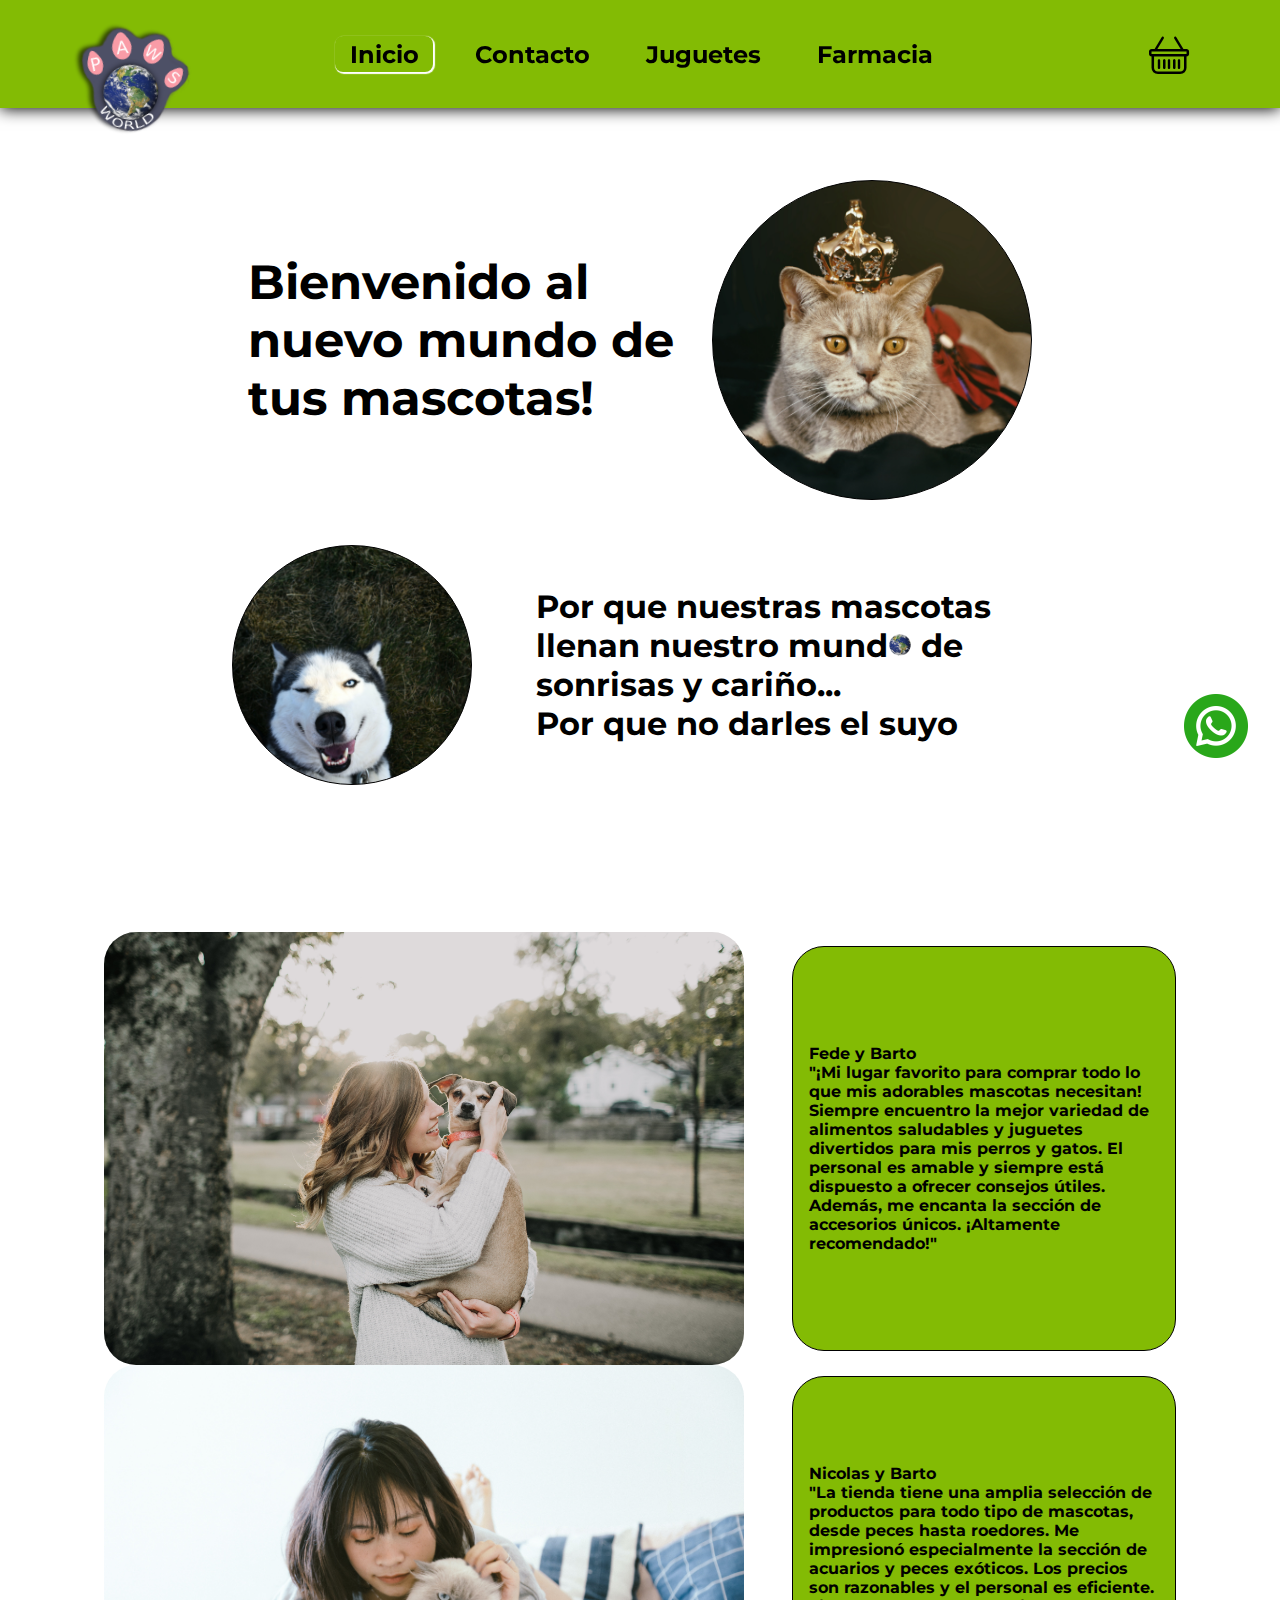
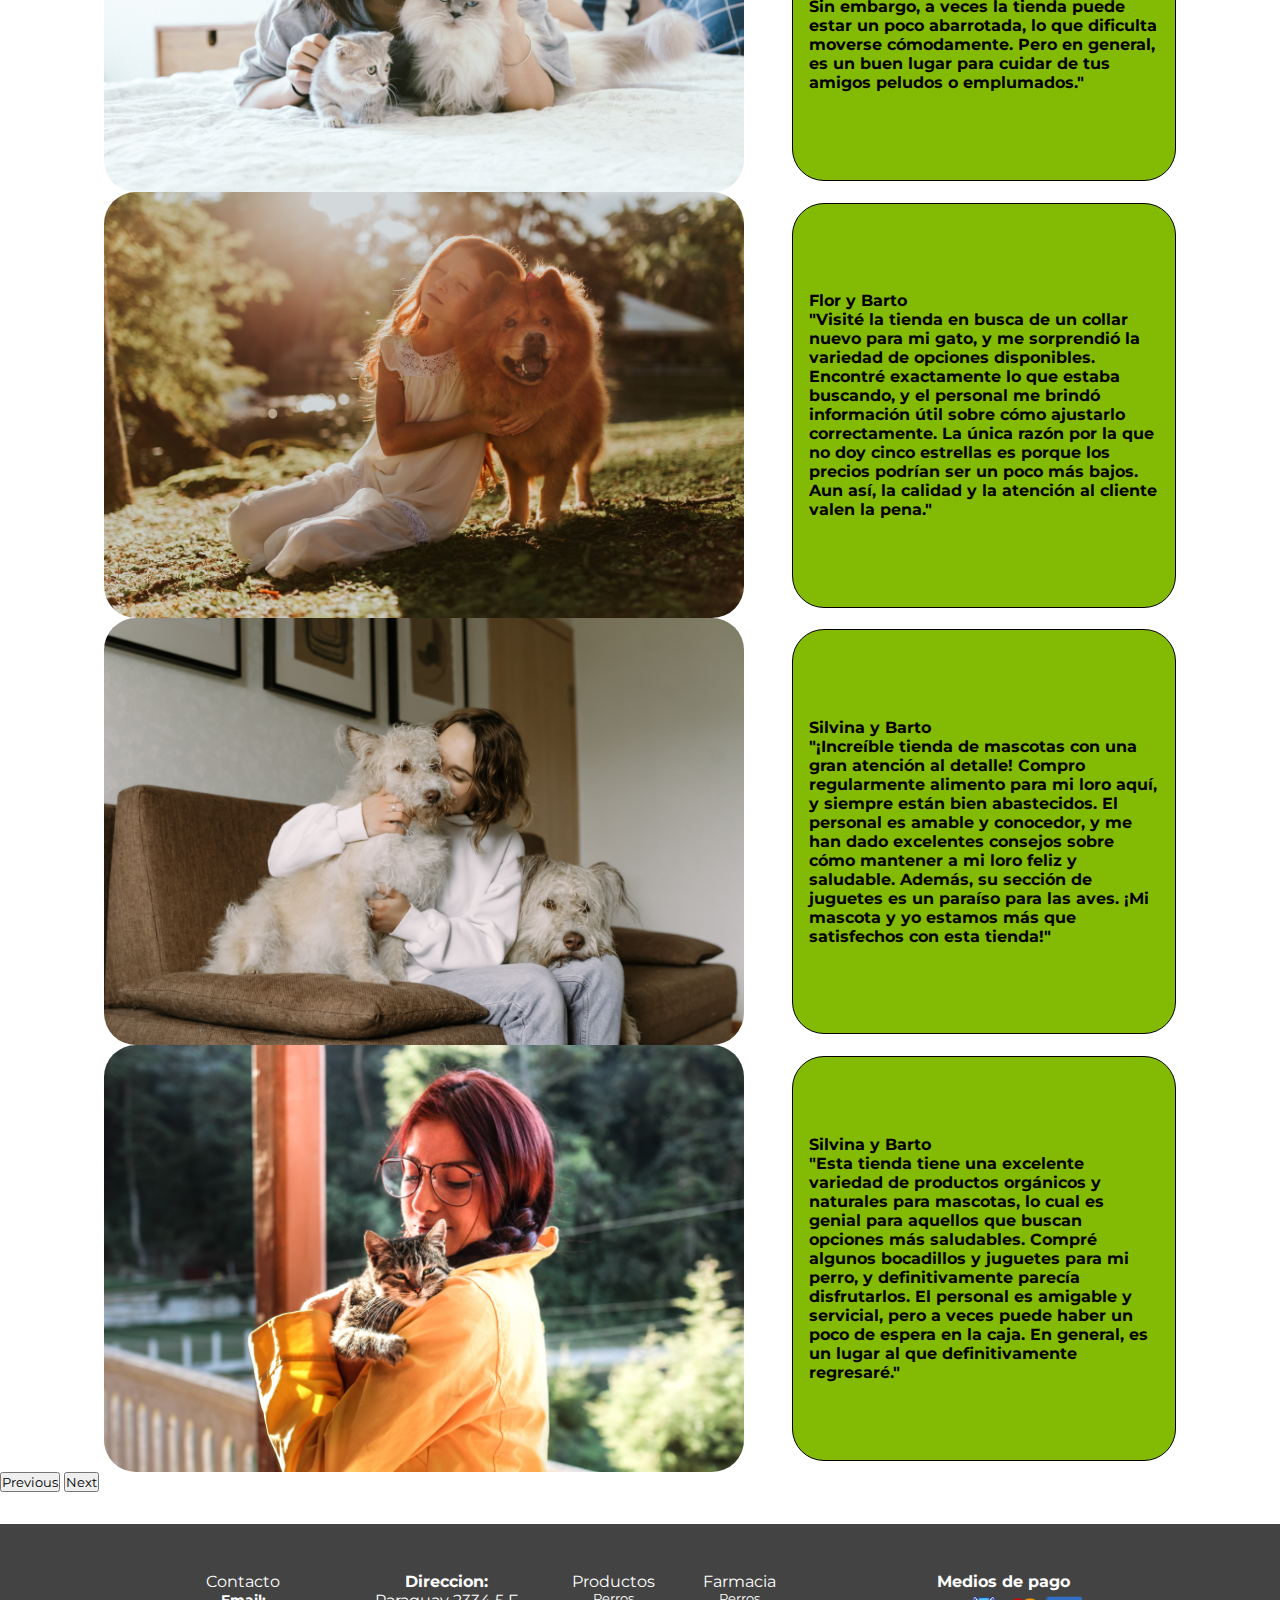
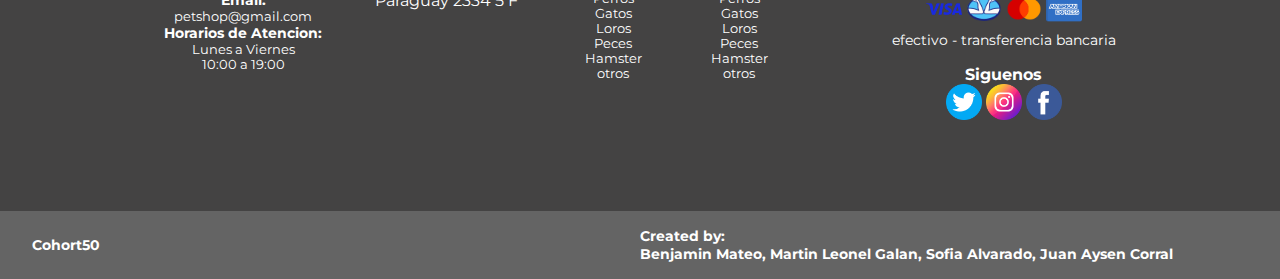
<file: index.html>
<!DOCTYPE html>
<html lang="en">
<head>
    <meta charset="UTF-8">
    <meta name="viewport" content="width=device-width, initial-scale=1.0">
    <title>Inicio</title>
    <link rel="shortcut icon" href="./assets/images/fav-icon.png" type="image/x-icon">
    <link rel="stylesheet" href="./assets/styles/styles.css">
    <link href="https://cdn.jsdelivr.net/npm/bootstrap@5.3.1/dist/css/bootstrap.min.css" rel="stylesheet" integrity="sha384-4bw+/aepP/YC94hEpVNVgiZdgIC5+VKNBQNGCHeKRQN+PtmoHDEXuppvnDJzQIu9" crossorigin="anonymous">
    <link rel="stylesheet" href="https://cdn.jsdelivr.net/npm/bootstrap-icons@1.10.5/font/bootstrap-icons.css">
    <link rel="preconnect" href="https://fonts.googleapis.com%22%3E/">
    <link rel="preconnect" href="https://fonts.gstatic.com/" crossorigin>
    <link href="https://fonts.googleapis.com/css2?family=Montserrat:wght@400;500;700&display=swap" rel="stylesheet">
  </head>
<body > 
    <header class="col-sm-12">
        <div id="header-div">
        <a href="#"><img id="logo-header" src="./assets/images/logotype.png" alt=""></a>
        </div>
        <nav id="header-nav">
            <a href="#">Inicio</a>
            <a href="./assets/pages/contacto.html">Contacto</a>
            <a href="./assets/pages/juguetes.html">Juguetes</a>
            <a href="./assets/pages/farmacia.html">Farmacia</a>
        </nav>
        <a href=""><i id="carrito" class="bi bi-basket"></i></a>
        <a href="https://web.whatsapp.com/"><img id="whatsapp-icon" src="./assets/images/whatsapp.png" alt=""></a>
    </header>

    <div id="contenedor-banner" class="col-lg-12">
      <div class="divHome1">
        <p class="mjsBienvenida">Bienvenido al nuevo mundo de tus mascotas!</p>
        <div class="imagenHome primera"></div>
      </div>
      <div class="divHome2">
        <div class="imagenHome segunda"></div>
        <p class="mjsBienvenida segundoMensaje">Por que nuestras mascotas llenan nuestro mund<img id="letra" src="./assets/images/pngwing.com.png" alt=""> de sonrisas y cariño...<br>Por que no darles el suyo</p>
      </div>
    </div>


    <div id="carouselExampleCaptions" class="carousel slide col-sm-12">
      <div class="carousel-inner">
        <div class="carousel-item active">
          <div class="contenido-carrousel">
            <img src="./assets/images/imagen carrousel.jpg" class="imagenCarrousel" alt="...">
            <p class="texto-carousel text-center">Fede y Barto <br>"¡Mi lugar favorito para comprar todo lo que mis adorables mascotas necesitan! Siempre encuentro la mejor variedad de alimentos saludables y juguetes divertidos para mis perros y gatos. El personal es amable y siempre está dispuesto a ofrecer consejos útiles. Además, me encanta la sección de accesorios únicos. ¡Altamente recomendado!"</p>
          </div>
        </div>

        <div class="carousel-item">
          <div class="contenido-carrousel">
            <img src="./assets/images/imagen2 carrousel.jpg" class="imagenCarrousel" alt="...">
              <p class="texto-carousel text-center">Nicolas y Barto <br>"La tienda tiene una amplia selección de productos para todo tipo de mascotas, desde peces hasta roedores. Me impresionó especialmente la sección de acuarios y peces exóticos. Los precios son razonables y el personal es eficiente. Sin embargo, a veces la tienda puede estar un poco abarrotada, lo que dificulta moverse cómodamente. Pero en general, es un buen lugar para cuidar de tus amigos peludos o emplumados."</p>
          </div>
  
        </div>

        <div class="carousel-item">
          <div class="contenido-carrousel">
            <img src="./assets/images/imagen3 carrousel.jpg" class="imagenCarrousel" alt="...">
            <p class="texto-carousel text-center">Flor y Barto <br>"Visité la tienda en busca de un collar nuevo para mi gato, y me sorprendió la variedad de opciones disponibles. Encontré exactamente lo que estaba buscando, y el personal me brindó información útil sobre cómo ajustarlo correctamente. La única razón por la que no doy cinco estrellas es porque los precios podrían ser un poco más bajos. Aun así, la calidad y la atención al cliente valen la pena."</p>
          </div>
        </div>

        <div class="carousel-item">
          <div class="contenido-carrousel">
            <img src="./assets/images/imagen4 carrousel.jpg" class="imagenCarrousel" alt="...">
            <p class="texto-carousel text-center">Silvina y Barto <br>"¡Increíble tienda de mascotas con una gran atención al detalle! Compro regularmente alimento para mi loro aquí, y siempre están bien abastecidos. El personal es amable y conocedor, y me han dado excelentes consejos sobre cómo mantener a mi loro feliz y saludable. Además, su sección de juguetes es un paraíso para las aves. ¡Mi mascota y yo estamos más que satisfechos con esta tienda!"</p>
          </div>
        </div>

        <div class="carousel-item">
          <div class="contenido-carrousel">
            <img src="./assets/images/imagen5 carrousel.jpg" class="imagenCarrousel" alt="...">
            <p class="texto-carousel text-center">Silvina y Barto <br>"Esta tienda tiene una excelente variedad de productos orgánicos y naturales para mascotas, lo cual es genial para aquellos que buscan opciones más saludables. Compré algunos bocadillos y juguetes para mi perro, y definitivamente parecía disfrutarlos. El personal es amigable y servicial, pero a veces puede haber un poco de espera en la caja. En general, es un lugar al que definitivamente regresaré."</p>
          </div>
        </div>

      </div>
      <button class="carousel-control-prev" type="button" data-bs-target="#carouselExampleCaptions" data-bs-slide="prev">
        <span class="carousel-control-prev-icon" aria-hidden="true"></span>
        <span class="visually-hidden">Previous</span>
      </button>
      <button class="carousel-control-next" type="button" data-bs-target="#carouselExampleCaptions" data-bs-slide="next">
        <span class="carousel-control-next-icon" aria-hidden="true"></span>
        <span class="visually-hidden">Next</span>
      </button>
    </div>


    <footer class="col-sm-12">

            <div id="contenedor-footer">
                 
                <span class="span-footer">
                    
                    
                    <div id="listas">
                        <ul class="lista">
                            <dt class="mb-3">Contacto</dt>
                            <li class="contacto">Email:</li>
                            <li class="mb-2">petshop@gmail.com</li>
                            <li class="contacto">Horarios de Atencion:</li>
                            <li>Lunes a Viernes</li>
                            <li>10:00 a 19:00</li>
                        </ul>   

                        <div class="div-ubicacion">
                            <p class="direccion">Direccion: 
                            <p>Paraguay 2334 5 F</p>
                            <iframe class="mapa" src="https://www.google.com/maps/embed?pb=!1m18!1m12!1m3!1d1808.070157524983!2d-58.402150028392775!3d-34.59796520780488!2m3!1f0!2f0!3f0!3m2!1i1024!2i768!4f13.1!3m3!1m2!1s0x95bcca9158e82c41%3A0x6a1cd58fa7e6383d!2sParaguay%202334%205%20f%2C%20C1121ABL%20CABA!5e0!3m2!1ses-419!2sar!4v1692495998873!5m2!1ses-419!2sar" width="600" height="450" style="border:0;" allowfullscreen="" loading="lazy" referrerpolicy="no-referrer-when-downgrade"></iframe>                            
                        </div>
                        
                        <ul class="hidden lista">
                            <dt>Productos</dt>
                            <li>Perros</li>
                            <li>Gatos</li>
                            <li>Loros</li>
                            <li>Peces</li>
                            <li>Hamster</li>
                            <li>otros</li>
                        </ul>
                        <ul class="hidden lista">
                            <dt>Farmacia</dt>
                            <li>Perros</li>
                            <li>Gatos</li>
                            <li>Loros</li>
                            <li>Peces</li>
                            <li>Hamster</li>
                            <li>otros</li>
                        </ul>
                    </div>
    
                    <div id="mediosPagosyRedes" class="d-flex flex-direction-column ">

                        <div id="mediosPagos">
                            <h4>Medios de pago</h4>
                            <div class="d-flex justify-content-center">
                                <img class="footer-redes-icono" src="./assets/images/visa.png" alt="">
                                <img class="footer-redes-icono" src="./assets/images/mercadopago.png" alt="">
                                <img class="footer-redes-icono" src="./assets/images/mastercard.png" alt="">
                                <img class="footer-redes-icono" src="./assets/images/american-express.png" alt="">
                            </div>
                            <p id="mediosPagosText">efectivo - transferencia bancaria</p>
                        </div>

                        <div id="redes">
                            <h4>Siguenos</h4>
                            <div>
                                <a href="https://twitter.com/"><img class="footer-pago-icono" src="./assets/images/twitter.png" alt=""></a>
                                <a href="https://www.instagram.com/"><img class="footer-pago-icono" src="./assets/images/instagram.png" alt=""></a>
                                <a href="https://www.facebook.com/"><img class="footer-pago-icono" src="./assets/images/facebook.png" alt=""></a>
                            </div>
                        </div>

                    </div>

                </span>

            </div>

        <div id="footer-div">
            <h5 class="footer-text">Cohort50</h5>
            <h6 class="footer-text">Created by:<br> Benjamin Mateo, Martin Leonel Galan, Sofia Alvarado, Juan Aysen Corral </h6>
        </div>

    </footer>
    <script src="https://cdn.jsdelivr.net/npm/bootstrap@5.3.1/dist/js/bootstrap.bundle.min.js" integrity="sha384-HwwvtgBNo3bZJJLYd8oVXjrBZt8cqVSpeBNS5n7C8IVInixGAoxmnlMuBnhbgrkm" crossorigin="anonymous"></script>
    <script type="module" src="./assets/scripts/home.js"></script>
</body>
</html>
</file>
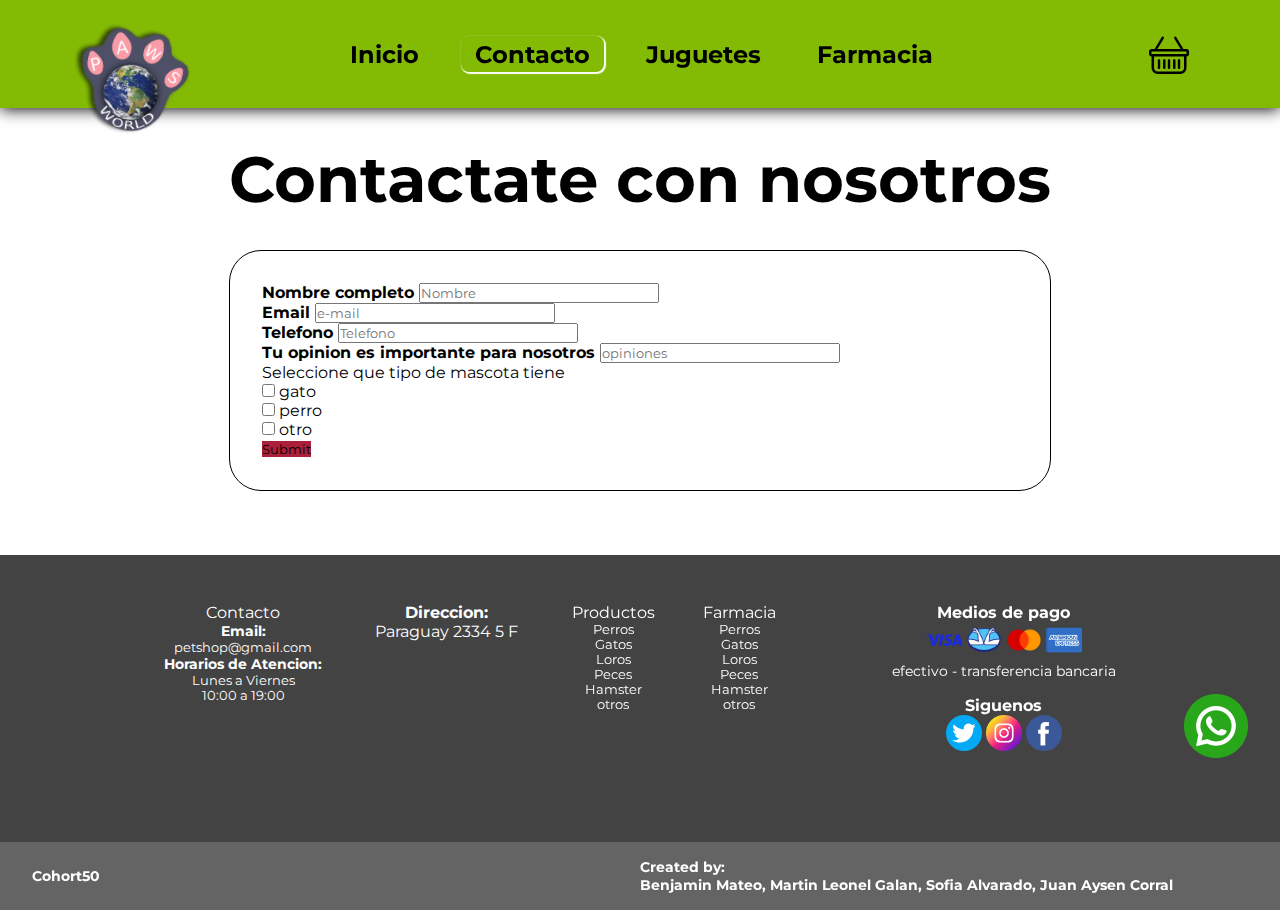
<file: assets/pages/contacto.html>
<!DOCTYPE html>
<html lang="es">
<head>
    <meta charset="UTF-8">
    <meta name="viewport" content="width=device-width, initial-scale=1.0">
    <title>Contacto</title>
    <link rel="shortcut icon" href="../images/fav-icon.png" type="image/x-icon">
    <link rel="stylesheet" href="../styles/styles.css">
    <link href="https://cdn.jsdelivr.net/npm/bootstrap@5.3.1/dist/css/bootstrap.min.css" rel="stylesheet" integrity="sha384-4bw+/aepP/YC94hEpVNVgiZdgIC5+VKNBQNGCHeKRQN+PtmoHDEXuppvnDJzQIu9" crossorigin="anonymous">
    <link rel="stylesheet" href="https://cdn.jsdelivr.net/npm/bootstrap-icons@1.10.5/font/bootstrap-icons.css">
    <link rel="preconnect" href="https://fonts.googleapis.com%22%3E/">
    <link rel="preconnect" href="https://fonts.gstatic.com/" crossorigin>
    <link href="https://fonts.googleapis.com/css2?family=Montserrat:wght@400;500;700&display=swap" rel="stylesheet">
</head>
<body>
    <header class="sticky-top">
        <div id="header-div">
        <a id="contenedor-imagen-header"href="#"><img id="logo-header" src="../images/logotype.png" alt=""></a>
        </div>
        <nav id="header-nav">
            <a href="../../index.html">Inicio</a>
            <a href="#">Contacto</a>
            <a href="./juguetes.html">Juguetes</a>
            <a href="./farmacia.html">Farmacia</a>
        </nav>
        <a href=""><i id="carrito" class="bi bi-basket"></i></a>
        <a href="https://web.whatsapp.com/"><img id="whatsapp-icon" src="../images/whatsapp.png" alt=""></a>
    </header>

    <main class= "maincontacto">
       
    
        <div class="container-fluid row  d-flex justify-content-center card-container-contact ">
            <h1 class="tituloContacto">Contactate con nosotros</h1>

          <div class="col-lg-6 col-sm-11 col-md-7 p-2 cards tarjet ">
              <!-- <div class="row container-fluid h-100 justify-content-center">
                  <div style="display: none!important; " id="tarjeta"  >
                      <div class="card-container ">
                      <div class="cards" style="width: 100; height: 100;">
                       <img class="fotos"  src="../images/cats-carrousel.jpg" alt="...">
                     <div class="card-body" style="text-align: center;">
                       <h5 class="card-title">su informacion ya ah sido enviada</h5>
                       <p class="card-text">Muchas gracias nos contactaremos con usted </p>
                      
                        
                      </div>
                      </div>
                      </div>
                   </div>
                  </div> -->
                  
                  <div id="display">
                  <form id="form" class="needs-validation" novalidate>
                      <div class="form-group mt-3">
                          <label for="exampleInputName">Nombre completo </label>
                          <input type="name" class="form-control" id="inputName" aria-describedby="nameHelp" placeholder="Nombre" required>
                        </div>
                      <div class="form-group mt-3">
                        <label for="exampleInputEmail1">Email </label>
                        <input type="email" class="form-control" id="inputEmail" aria-describedby="emailHelp" placeholder="e-mail" required>
                        
                      </div>
                      <div class="form-group mt-3">
                          <label for="exampleInputEmail1">Telefono </label>
                          <input type="number" class="form-control" id="inputTelefono" aria-describedby="emailHelp" placeholder="Telefono" required>
                          
                        </div>
                      <div class="form-group mt-3">
                          <label for="exampleInputMessage"> Tu opinion es importante para nosotros </label>
                          <input type="text" class="form-control" id="inputMessage" aria-describedby="messageHelp" placeholder="opiniones">
                          
                        </div>
                        <div class="mt-3">
                          <label class="formGroupExampleInput fw-bold" for="checke"> Seleccione que tipo de mascota tiene</label> <br/>
                      <div class=" checke form-check form-check-inline">
                          
                          <input class="form-check-input" type="checkbox" id="inlineCheckbox1" value="gato">
                          <label class="form-check-label" for="inlineCheckbox1">gato</label>
                        </div>
                        <div class="form-check form-check-inline">
                          <input class="form-check-input" type="checkbox" id="inlineCheckbox2" value="perro">
                          <label class="form-check-label" for="inlineCheckbox2">perro</label>
                        </div>
                        <div class="form-check form-check-inline">
                          <input class="form-check-input" type="checkbox" id="inlineCheckbox3" value="otro">
                          <label class="form-check-label" for="inlineCheckbox3">otro</label>
                       </div>
                      
                        </div>
                        <div class="d-flex justify-content-end "> <button type="submit" class="btn btn-primary mt-3 " id="boton">Submit</button></div>
                     
                     
                    </form>
                  </div>
      
  
              
          </div>
      </div>

</main>


<footer class="col-sm-12">

    <div id="contenedor-footer">
         
        <span class="span-footer">
            
            
            <div id="listas">
                <ul class="lista">
                    <dt class="mb-3">Contacto</dt>
                    <li class="contacto">Email:</li>
                    <li class="mb-2">petshop@gmail.com</li>
                    <li class="contacto">Horarios de Atencion:</li>
                    <li>Lunes a Viernes</li>
                    <li>10:00 a 19:00</li>
                </ul>   

                <div class="div-ubicacion">
                    <p class="direccion">Direccion: 
                    <p>Paraguay 2334 5 F</p>
                    <iframe class="mapa" src="https://www.google.com/maps/embed?pb=!1m18!1m12!1m3!1d1808.070157524983!2d-58.402150028392775!3d-34.59796520780488!2m3!1f0!2f0!3f0!3m2!1i1024!2i768!4f13.1!3m3!1m2!1s0x95bcca9158e82c41%3A0x6a1cd58fa7e6383d!2sParaguay%202334%205%20f%2C%20C1121ABL%20CABA!5e0!3m2!1ses-419!2sar!4v1692495998873!5m2!1ses-419!2sar" width="600" height="450" style="border:0;" allowfullscreen="" loading="lazy" referrerpolicy="no-referrer-when-downgrade"></iframe>                            
                </div>
                
                <ul class="hidden lista">
                    <dt>Productos</dt>
                    <li>Perros</li>
                    <li>Gatos</li>
                    <li>Loros</li>
                    <li>Peces</li>
                    <li>Hamster</li>
                    <li>otros</li>
                </ul>
                <ul class="hidden lista">
                    <dt>Farmacia</dt>
                    <li>Perros</li>
                    <li>Gatos</li>
                    <li>Loros</li>
                    <li>Peces</li>
                    <li>Hamster</li>
                    <li>otros</li>
                </ul>
            </div>

            <div id="mediosPagosyRedes" class="d-flex flex-direction-column ">

                <div id="mediosPagos">
                    <h4>Medios de pago</h4>
                    <div class="d-flex justify-content-center">
                        <img class="footer-redes-icono" src="../images/visa.png" alt="">
                        <img class="footer-redes-icono" src="../images/mercadopago.png" alt="">
                        <img class="footer-redes-icono" src="../images/mastercard.png" alt="">
                        <img class="footer-redes-icono" src="../images/american-express.png" alt="">
                    </div>
                    <p id="mediosPagosText">efectivo - transferencia bancaria</p>
                </div>

                <div id="redes">
                    <h4>Siguenos</h4>
                    <div>
                        <a href="https://twitter.com/"><img class="footer-pago-icono" src="../images/twitter.png" alt=""></a>
                        <a href="https://www.instagram.com/"><img class="footer-pago-icono" src="../images/instagram.png" alt=""></a>
                        <a href="https://www.facebook.com/"><img class="footer-pago-icono" src="../images/facebook.png" alt=""></a>
                    </div>
                </div>

            </div>

        </span>

    </div>

<div id="footer-div">
    <h5 class="footer-text">Cohort50</h5>
    <h6 class="footer-text">Created by:<br> Benjamin Mateo, Martin Leonel Galan, Sofia Alvarado, Juan Aysen Corral </h6>
</div>

</footer>
<script src="../scripts/contacto.js"></script>
</body>
</html>
</file>
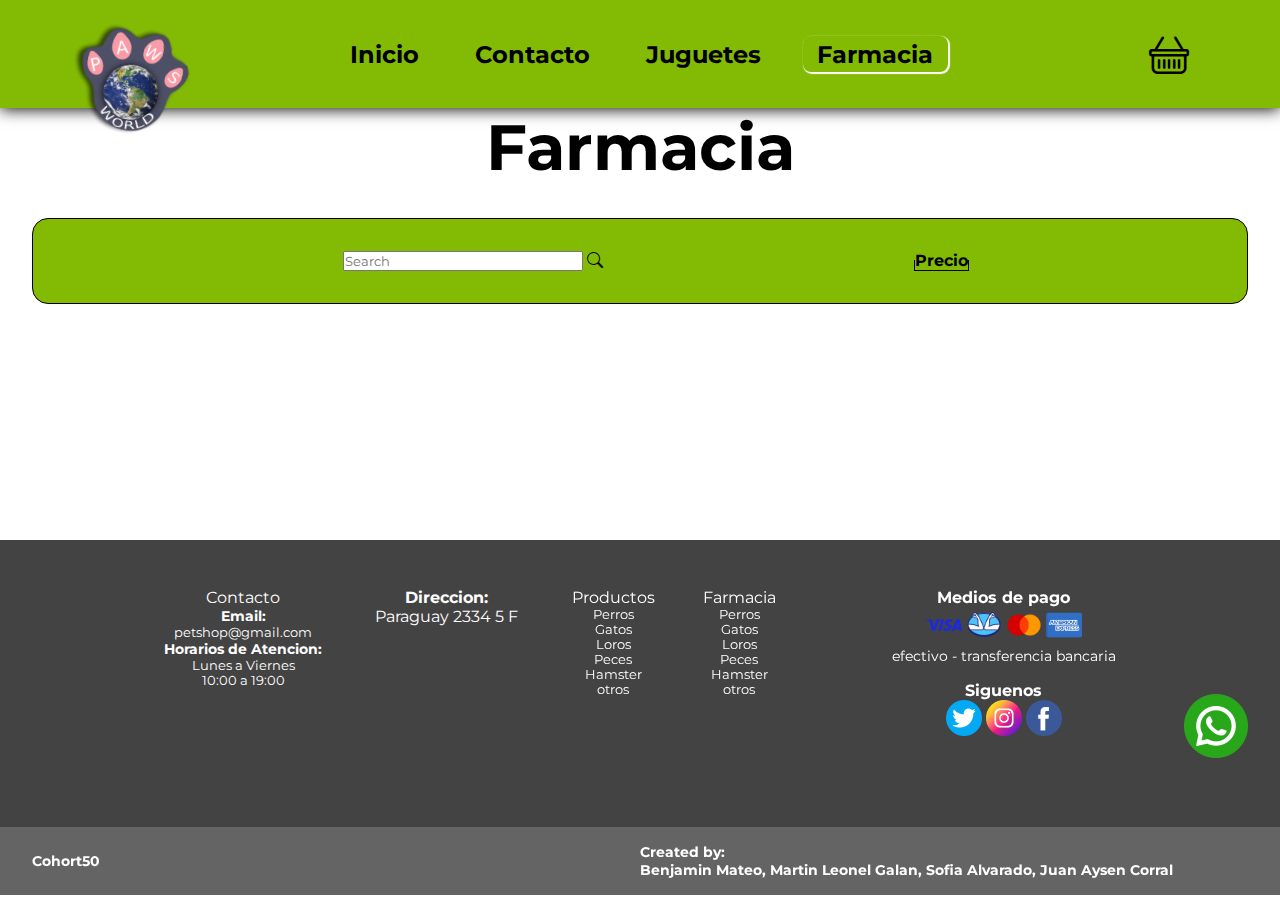
<file: assets/pages/farmacia.html>
<!DOCTYPE html>
<html lang="en">

<head>
    <meta charset="UTF-8">
    <meta name="viewport" content="width=device-width, initial-scale=1.0">
    <title>Farmacia</title>
    <link href="https://cdn.jsdelivr.net/npm/bootstrap@5.3.1/dist/css/bootstrap.min.css" rel="stylesheet"
        integrity="sha384-4bw+/aepP/YC94hEpVNVgiZdgIC5+VKNBQNGCHeKRQN+PtmoHDEXuppvnDJzQIu9" crossorigin="anonymous">
    <link rel="stylesheet" href="../styles/styles.css">
    <link rel="shortcut icon" href="../images/fav-icon.png" type="image/x-icon">
    <link rel="stylesheet" href="https://cdn.jsdelivr.net/npm/bootstrap-icons@1.10.5/font/bootstrap-icons.css">
    <link rel="preconnect" href="https://fonts.googleapis.com%22%3E/">
    <link rel="preconnect" href="https://fonts.gstatic.com/" crossorigin>
    <link href="https://fonts.googleapis.com/css2?family=Montserrat:wght@400;500;700&display=swap" rel="stylesheet">
  </head>
</head>

<body>
    <header class="col-sm-12">
        <div id="header-div">
        <a id="contenedor-imagen-header" href="#"><img id="logo-header" src="../images/logotype.png" alt=""></a>
        </div>
        <nav id="header-nav">
            <a href="../../index.html">Inicio</a>
            <a href="./contacto.html">Contacto</a>
            <a href="./juguetes.html">Juguetes</a>
            <a href="#">Farmacia</a>
        </nav>
        <a href=""><i id="carrito" class="bi bi-basket"></i></a>
        <a href="https://web.whatsapp.com/"><img id="whatsapp-icon" src="../images/whatsapp.png" alt=""></a>
    </header>

    <main>
        <h1 class="text-dark mt-3">Farmacia</h1>
    <div class="contenedorFiltros">
        <div class="filtradores">
            <nav class="navbar">
                <div class="container-fluid">
                    <form class="d-flex align-items-center" role="search">
                        <input class="form-control me-2" type="search" placeholder="Search" aria-label="Search" id="buscador">
                        <i class="bi bi-search"></i>
                    </form>
                </div>
            </nav>
            
            <fieldset class="fielsetCheckbox">
                <legend class="fs-6">Precio</legend>
                <div id="contenedorCheckbox" class="d-flex gap-3 mx-4 align-items-center">
                
                </div>
            </fieldset>
        </div>
        
            


    </div>

        <div class="contenedor-tarjetas d-flex flex-wrap justify-content-center gap-5 mt-1 mb-5" id="contenedorCards">

        </div>

    </main>

    <footer class="col-sm-12">

        <div id="contenedor-footer">
             
            <span class="span-footer">
                
                
                <div id="listas">
                    <ul class="lista">
                        <dt class="mb-3">Contacto</dt>
                        <li class="contacto">Email:</li>
                        <li class="mb-2">petshop@gmail.com</li>
                        <li class="contacto">Horarios de Atencion:</li>
                        <li>Lunes a Viernes</li>
                        <li>10:00 a 19:00</li>
                    </ul>   
    
                    <div class="div-ubicacion">
                        <p class="direccion">Direccion: 
                        <p>Paraguay 2334 5 F</p>
                        <iframe class="mapa" src="https://www.google.com/maps/embed?pb=!1m18!1m12!1m3!1d1808.070157524983!2d-58.402150028392775!3d-34.59796520780488!2m3!1f0!2f0!3f0!3m2!1i1024!2i768!4f13.1!3m3!1m2!1s0x95bcca9158e82c41%3A0x6a1cd58fa7e6383d!2sParaguay%202334%205%20f%2C%20C1121ABL%20CABA!5e0!3m2!1ses-419!2sar!4v1692495998873!5m2!1ses-419!2sar" width="600" height="450" style="border:0;" allowfullscreen="" loading="lazy" referrerpolicy="no-referrer-when-downgrade"></iframe>                            
                    </div>
                    
                    <ul class="hidden lista">
                        <dt>Productos</dt>
                        <li>Perros</li>
                        <li>Gatos</li>
                        <li>Loros</li>
                        <li>Peces</li>
                        <li>Hamster</li>
                        <li>otros</li>
                    </ul>
                    <ul class="hidden lista">
                        <dt>Farmacia</dt>
                        <li>Perros</li>
                        <li>Gatos</li>
                        <li>Loros</li>
                        <li>Peces</li>
                        <li>Hamster</li>
                        <li>otros</li>
                    </ul>
                </div>
    
                <div id="mediosPagosyRedes" class="d-flex flex-direction-column ">
    
                    <div id="mediosPagos">
                        <h4>Medios de pago</h4>
                        <div class="d-flex justify-content-center">
                            <img class="footer-redes-icono" src="../images/visa.png" alt="">
                            <img class="footer-redes-icono" src="../images/mercadopago.png" alt="">
                            <img class="footer-redes-icono" src="../images/mastercard.png" alt="">
                            <img class="footer-redes-icono" src="../images/american-express.png" alt="">
                        </div>
                        <p id="mediosPagosText">efectivo - transferencia bancaria</p>
                    </div>
    
                    <div id="redes">
                        <h4>Siguenos</h4>
                        <div>
                            <a href="https://twitter.com/"><img class="footer-pago-icono" src="../images/twitter.png" alt=""></a>
                            <a href="https://www.instagram.com/"><img class="footer-pago-icono" src="../images/instagram.png" alt=""></a>
                            <a href="https://www.facebook.com/"><img class="footer-pago-icono" src="../images/facebook.png" alt=""></a>
                        </div>
                    </div>
    
                </div>
    
            </span>
    
        </div>
    
    <div id="footer-div">
        <h5 class="footer-text">Cohort50</h5>
        <h6 class="footer-text">Created by:<br> Benjamin Mateo, Martin Leonel Galan, Sofia Alvarado, Juan Aysen Corral </h6>
    </div>
    
    </footer>

    <script src="https://cdn.jsdelivr.net/npm/bootstrap@5.3.1/dist/js/bootstrap.bundle.min.js"
        integrity="sha384-HwwvtgBNo3bZJJLYd8oVXjrBZt8cqVSpeBNS5n7C8IVInixGAoxmnlMuBnhbgrkm"
        crossorigin="anonymous"></script>
    <script type="module" src="../scripts/farmacia.js"></script>
</body>

</html>
</file>
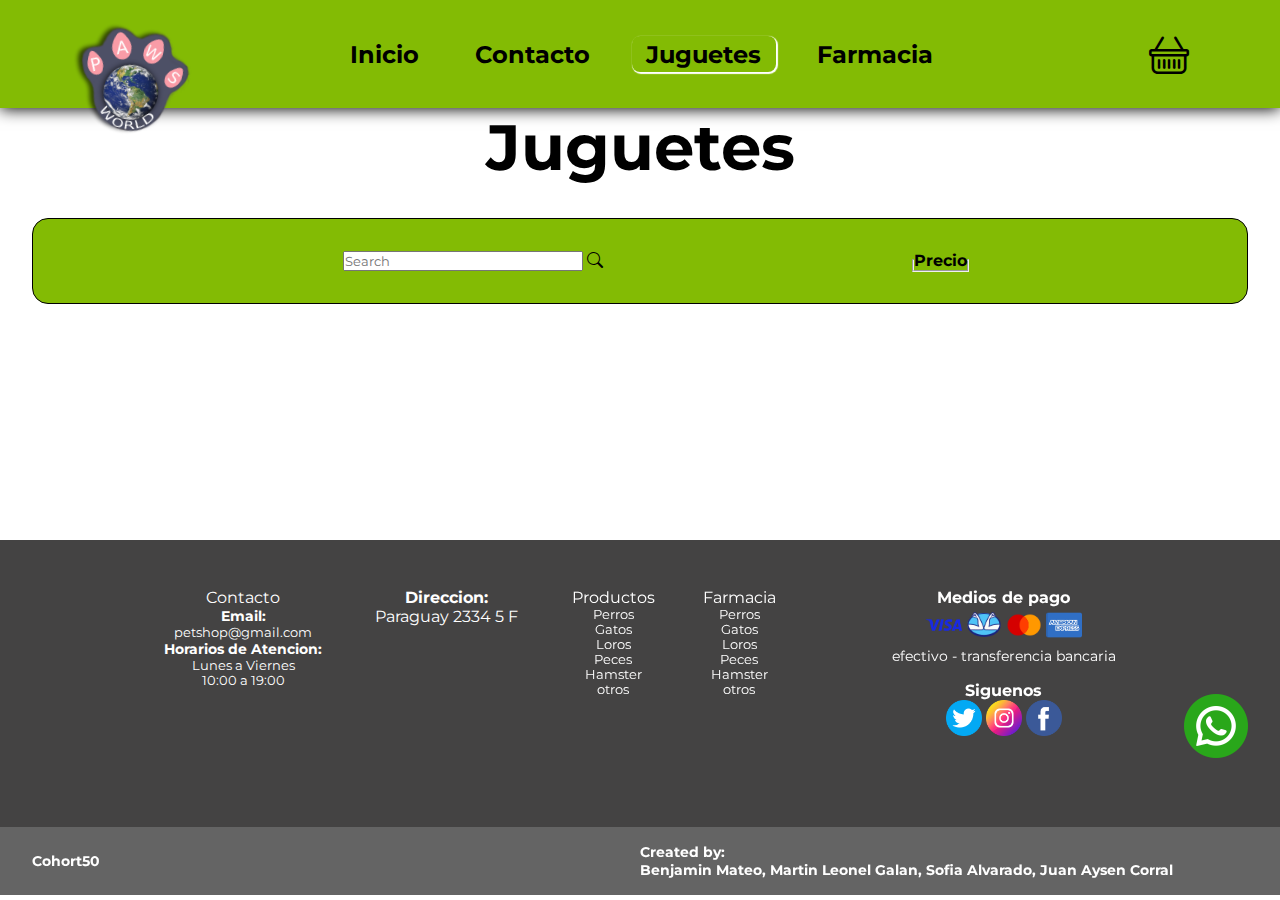
<file: assets/pages/juguetes.html>
<!DOCTYPE html>
<html lang="en">

<head>
    <meta charset="UTF-8">
    <meta name="viewport" content="width=device-width, initial-scale=1.0">
    <title>Juguetes</title>
    <link href="https://cdn.jsdelivr.net/npm/bootstrap@5.3.1/dist/css/bootstrap.min.css" rel="stylesheet"
        integrity="sha384-4bw+/aepP/YC94hEpVNVgiZdgIC5+VKNBQNGCHeKRQN+PtmoHDEXuppvnDJzQIu9" crossorigin="anonymous">
    <link rel="stylesheet" href="../styles/styles.css">
    <link rel="shortcut icon" href="../images/fav-icon.png" type="image/x-icon">
    <link rel="stylesheet" href="https://cdn.jsdelivr.net/npm/bootstrap-icons@1.10.5/font/bootstrap-icons.css">
    <link rel="preconnect" href="https://fonts.googleapis.com%22%3E/">
    <link rel="preconnect" href="https://fonts.gstatic.com/" crossorigin>
    <link href="https://fonts.googleapis.com/css2?family=Montserrat:wght@400;500;700&display=swap" rel="stylesheet">
  </head>
</head>

<body>
    <header class="col-sm-12">
        <div id="header-div">
        <a id="contenedor-imagen-header" href="#"><img id="logo-header" src="../images/logotype.png" alt=""></a>
        </div>
        <nav id="header-nav">
            <a href="../../index.html">Inicio</a>
            <a href="./contacto.html">Contacto</a>
            <a href="#">Juguetes</a>
            <a href="./farmacia.html">Farmacia</a>
        </nav>
        <a href=""><i id="carrito" class="bi bi-basket"></i></a>
        <a href="https://web.whatsapp.com/"><img id="whatsapp-icon" src="../images/whatsapp.png" alt=""></a>
    </header>
    <main class="gap-2">
        <h1 class="text-dark mt-3">Juguetes</h1>
        <div class="contenedorFiltros">
            <div class="filtradores">

                <nav class="navbar">
                    <div class="container-fluid">
                        <form class="d-flex align-items-center" role="search">
                            <input class="form-control me-2" type="search" placeholder="Search" aria-label="Search" id="buscador">
                            <i class="bi bi-search"></i>
                        </form>
                    </div>
                </nav>

                <fieldset class="text-center border border-dark">
                    <legend class="fs-6">Precio</legend>
                    <div class="d-flex mx-4 align-items-center gap-4" id="contenedor-checkboxes">
                    
                    </div>
                </fieldset>
                
            </div>
            
            
        </div>
        <div class="contenedor-tarjetas d-flex flex-wrap justify-content-center gap-5 mt-1 mb-5" id="contenedorCards">

        </div>



    </main>


    <footer class="col-sm-12">

        <div id="contenedor-footer">
             
            <span class="span-footer">
                
                
                <div id="listas">
                    <ul class="lista">
                        <dt class="mb-3">Contacto</dt>
                        <li class="contacto">Email:</li>
                        <li class="mb-2">petshop@gmail.com</li>
                        <li class="contacto">Horarios de Atencion:</li>
                        <li>Lunes a Viernes</li>
                        <li>10:00 a 19:00</li>
                    </ul>   
    
                    <div class="div-ubicacion">
                        <p class="direccion">Direccion: 
                        <p>Paraguay 2334 5 F</p>
                        <iframe class="mapa" src="https://www.google.com/maps/embed?pb=!1m18!1m12!1m3!1d1808.070157524983!2d-58.402150028392775!3d-34.59796520780488!2m3!1f0!2f0!3f0!3m2!1i1024!2i768!4f13.1!3m3!1m2!1s0x95bcca9158e82c41%3A0x6a1cd58fa7e6383d!2sParaguay%202334%205%20f%2C%20C1121ABL%20CABA!5e0!3m2!1ses-419!2sar!4v1692495998873!5m2!1ses-419!2sar" width="600" height="450" style="border:0;" allowfullscreen="" loading="lazy" referrerpolicy="no-referrer-when-downgrade"></iframe>                            
                    </div>
                    
                    <ul class="hidden lista">
                        <dt>Productos</dt>
                        <li>Perros</li>
                        <li>Gatos</li>
                        <li>Loros</li>
                        <li>Peces</li>
                        <li>Hamster</li>
                        <li>otros</li>
                    </ul>
                    <ul class="hidden lista">
                        <dt>Farmacia</dt>
                        <li>Perros</li>
                        <li>Gatos</li>
                        <li>Loros</li>
                        <li>Peces</li>
                        <li>Hamster</li>
                        <li>otros</li>
                    </ul>
                </div>
    
                <div id="mediosPagosyRedes" class="d-flex flex-direction-column ">
    
                    <div id="mediosPagos">
                        <h4>Medios de pago</h4>
                        <div class="d-flex justify-content-center">
                            <img class="footer-redes-icono" src="../images/visa.png" alt="">
                            <img class="footer-redes-icono" src="../images/mercadopago.png" alt="">
                            <img class="footer-redes-icono" src="../images/mastercard.png" alt="">
                            <img class="footer-redes-icono" src="../images/american-express.png" alt="">
                        </div>
                        <p id="mediosPagosText">efectivo - transferencia bancaria</p>
                    </div>
    
                    <div id="redes">
                        <h4>Siguenos</h4>
                        <div>
                            <a href="https://twitter.com/"><img class="footer-pago-icono" src="../images/twitter.png" alt=""></a>
                            <a href="https://www.instagram.com/"><img class="footer-pago-icono" src="../images/instagram.png" alt=""></a>
                            <a href="https://www.facebook.com/"><img class="footer-pago-icono" src="../images/facebook.png" alt=""></a>
                        </div>
                    </div>
    
                </div>
    
            </span>
    
        </div>
    
    <div id="footer-div">
        <h5 class="footer-text">Cohort50</h5>
        <h6 class="footer-text">Created by:<br> Benjamin Mateo, Martin Leonel Galan, Sofia Alvarado, Juan Aysen Corral </h6>
    </div>
    
    </footer>

    <script src="https://cdn.jsdelivr.net/npm/bootstrap@5.3.1/dist/js/bootstrap.bundle.min.js"
        integrity="sha384-HwwvtgBNo3bZJJLYd8oVXjrBZt8cqVSpeBNS5n7C8IVInixGAoxmnlMuBnhbgrkm"
        crossorigin="anonymous"></script>
    <script type="module" src="../scripts/juguetes.js"></script>
</body>

</html>
</file>
<file: assets/styles/styles.css>
:root{
    --primario:#83bb04;
    --secundario:#ab1f3b;
    --terciario:#4d5066;

}
*{
    margin: 0;
    padding: 0;
    box-sizing: border-box;
    cursor: url("../images/patacursor.png"),auto;
    font-family: 'Montserrat', sans-serif;
}
body{
    display: flex;
    flex-direction: column;
}

body::-webkit-scrollbar{
    width: 1vw;
background-color: var(--terciario);
}
body::-webkit-scrollbar-thumb{
    background-color: var(--primario);
}

header{
    display: flex;
    justify-content: space-between;
    align-items: center;
    padding: 1rem 2rem;
    z-index: 99;
    box-shadow: 0px 1px 15px 0px ;
    height: 12vh;
    background-color: var(--primario);
    position: sticky;
    top: 0;
}
#header-div{
    display: flex;
    align-items: center;

}

#carrito{
    font-size: 2.5rem;
    color: black;
    margin-left: 10vw;
}
#logo-header{
    position: absolute;
    object-fit: cover;
    height: 17rem;
    transform: translate(-3vw,-28%)rotate(0.03turn);;
}

#header-nav{
    display: flex;
    justify-content: space-around;  
    padding: 0.5rem;
    border-radius: 1rem;
    width: 50vw;
    gap: 1rem;
    margin-left: 18vw;
    
}
#whatsapp-icon{
    position: absolute;
    height: 4rem;
    transform: translate(-5vw,1000%);
}
#header-nav>a{
    padding: 0.2rem 0.9rem;
    border-radius: 0.5rem ; 
    color: black;
    font-size: 1.5rem;
    font-weight: bold;
    text-decoration: none;
}
#header-nav>a[href="#"]{
    box-shadow: 1px 1px 1px 1px white;
}


/* home */
#contenedor-banner{
    margin-bottom: 2rem;
    display: flex;
    min-height: 80vh;
    flex-direction: column;
    margin-top: 8vh;
    gap: 5vh;
}
.imagenHome{
    background-size: cover;
    background-repeat: no-repeat;
    border-radius: 50%;
    border: 1px solid black;
}
.primera{
    height: 20rem;
    width: 20rem;
    background-image: url(../images/gato-bienvenida.jpg);
    background-position: center;
}
.mjsBienvenida{
    font-size: 3rem;
    width: 35vw;
    font-weight: bold;
}
.segunda{
    background-image: url(../images/perro-bienvenida.jpg);
    height: 15rem;
    width: 15rem;
    background-position: center;
}
.segundoMensaje{
    font-size: 2rem;
    width: 40vw;
}
#letra{
    height: 1.5rem;
}
.imagenCarrousel{
    min-height: 45vh;   
    object-fit: cover;
    border-radius: 2rem;
    width: 50vw;
    object-fit: cover;
}
.contenido-carrousel{
    display: flex;
    justify-content: center;
    align-items: center;
    gap: 3rem; 
}
.carousel-item{
    border-radius: 2rem;
} 
.carousel-control-next-icon {
    background-color: black;
    
}
.carousel-control-prev-icon{
    background-color: black;
}
.texto-carousel{
    display: flex;
    background-color: var(--primario);
    border-radius: 2rem;
    padding: 1rem;
    border:1px solid black;
    width: 30vw;
    align-items: center;
    min-height: 45vh;
    font-weight: bolder;
}
#carouselExampleCaptions{
    margin-bottom: 2rem;
}
.divHome1{
    display: flex;
    justify-content: center;
    align-items: center;
    gap: 1rem;
}
.divHome2{
    display: flex;
    justify-content: center;
    align-items: center;
    gap: 4rem;
}
p{
    margin-bottom: 0 !important;
}

/*main*/
.form-control{
    min-width: 15rem
}
main{
    min-height: 48vh;
    display: flex;
    flex-direction: column;
    align-items: center;
}
.checkbox{
    width: auto;
}

/* contacto */
#display{
    margin: 2rem 0;
    border: 1px solid black;
    padding: 2rem;
    border-radius: 2rem;
}
.tituloContacto{
    display: flex;
    justify-content: center;
}
.container-fluid{
    padding: 2rem;
}
.form-group>label{
    font-weight: bold;
}


/* juguetes y Farmacia*/
legend{
    font-weight: bold;
}
.mensajeNoHay{
    display: flex;
    flex-direction: column;
}
.imagenNoHay{
    height: 10rem;
    object-fit: contain;
}
h1{
    font-size: 4rem;
}
.filtradores{
    display: flex;
    justify-content: space-evenly;
    align-items: center;
    margin-top: 2rem;
    background-color: var(--primario);
    border-radius: 1rem;
    border: 1px solid black;
    width: 95vw;
}
.contenedorFiltros{
    display: flex;
    justify-content: center;
}
.contenedor-tarjetas{
    padding: 2rem;
    width: 95%;
    border-radius: 2rem;
}
.card-title{
    font-weight: bold;
    height: 5vh;
}
.unidades{
    font-weight: bold;
}
.navbar{
    background-color: var(--primario);
}
.card-body{
    text-align: center;
}
.card{
    border: 1px solid black;
}
.btn-leermas{
    background-color: var(--secundario);
    border: none;
}
.btn{
    background-color: var(--secundario);
    border: none;
}
.btn:hover{
    background-color: var(--secundario);
    border: none;
    transform: scale(90%);
}
.fielsetCheckbox{
    text-align: center;
    border: 1px solid black;
}





/* footer */

#footer-div{
    display: flex;
    justify-content: space-around;
    align-items: center;
    padding: 1rem 2rem;
    background-color: rgb(100, 100, 100);
}
.footer-text{
    color: white;
    font-size: 0.9rem;
    width: 50vw;
}
.span-footer{
    display: flex;
    justify-content: space-evenly;
    align-items: start;
    padding: 2rem;
}

#contenedor-footer{
    min-height: 20vh;
    padding: 1rem;
    display: flex;
    flex-direction: column;
    background-color: rgb(68, 67, 67);
    color: white;
}
#listas{
    display: flex;
    justify-content: space-between;
    align-items: start;
    gap: 3rem;
}
.div-ubicacion{
    display: flex;
    flex-direction: column;
    align-items: center;
}
.div-ubicacion>p{
    margin-bottom: 0.5rem;
}
.direccion{
    font-weight: bold
}
.mapa{
    width: 12vw;
    height: 17vh;
    border-radius: 1rem;
}
.lista{
    display: flex;
    flex-direction: column;
    align-items: center;
}
dt{
    font-size: 1rem;
}
li{
    list-style: none;
    font-size: 0.8rem;
}
.contacto{
    font-size: 0.9rem;
    font-weight: bold;
}


/* medios de pagos y redes */
#mediosPagosyRedes{
    display: flex;
    flex-direction: column;
}
.footer-redes-icono{
    height: 4vh;
}
#redes{
    display: flex;
    flex-direction: column;
    align-items: center;
}
#mediosPagosText{
    font-size: 0.9rem;
}
h4{
    font-size: 1rem !important;
    font-weight: bold !important;
}
#mediosPagos{
    display: flex;
    flex-direction: column;
    align-items: center;
    margin-bottom: 1rem;
}
.footer-pago-icono{
    height: 4vh;
}

/* Estilos Pagina Juguetes */
.card-img {
    height: 18rem;
    object-fit: contain;
}
 





@media only screen and (max-width: 767px) {

    body::-webkit-scrollbar{
        display: none;
    }
    body{
        justify-content: center;
    }
    /* header */
    header{
        flex-direction: column;
        justify-content: start;
        align-items: start;
        height: 32vh;
        padding: 1rem;
        position: relative;
    }
    #logo-header{
        top: 5vh;
        left: 40vw;
        height: 35vh;
        transform: none;
    }
    #header-nav{
        flex-direction: column;
        justify-content: stretch;
        align-items: start;
        margin-left: 0;
        gap: 0;
        width: 40vw;
    }
    #header-nav>a{
        font-size: 1.2rem;
    }
     #whatsapp-icon{
        display: none;
    }
    #carrito{
        font-size: 2.5rem;
        color: white;
        margin-left: 3rem;
    }
    
/* home */

.primera{
    height: 13rem;
    width: 8rem;
}
.mjsBienvenida{
    font-size: 1.5rem;
    width: 40vw;
    font-weight: bold; 
}
.segunda{
    height: 11rem;
    width: 8rem;
}
.divHome1{
    gap: 0.5rem ;
}
.segundoMensaje{
    font-size: 1rem;
    width: 40vw;
}
#letra{
    height: 1rem;
}
.divHome2{
    gap: 1rem;
}
.contenido-carrousel{
    flex-direction: column;
    gap: 0.5rem;
}
.imagenCarrousel{
    height: 30vh;
    min-width:85vw !important;  
}
.texto-carousel{
    font-size: 0.8rem;
    padding: 0.5rem;
    min-width: 85vw;
}
main{
    display: flex;
}
/* juguetes */

.filtradores{
    flex-direction: column;
}
/* footer */
#contenedor-footer{
    width: 100%;
}
#footer-div{
    padding: 0.5rem;
    flex-direction: column;
    justify-content: center;
    text-align: center;
}
.footer-text{
    width: 70vw;
}
.hidden{
    display: none;
}
.span-footer{
    flex-direction: column;
    align-items: center;
}
#listas{
    flex-direction: column;
    align-items: center;
    gap: 0rem;
    text-align: center;
    justify-content: stretch;
}
.div-ubicacion{
    justify-content: center;
}
.mapa{
    width: 50vw;
    height: 15vh;
    border-radius: 1rem;
}
.lista{
    justify-content: center;
    padding-left: 0;
}
#mediosPagosText{
    text-align: center;
}
#mediosPagos{
    margin-top: 2rem;
}

}

@media only screen and (min-width: 768px) and (max-width: 1023px) {

    body::-webkit-scrollbar{
        display: none;
    }
    body{
        justify-content: center;
    }
    /* header */
    header{
        flex-direction: column;
        justify-content: start;
        align-items: start;
        height: 32vh;
        padding: 1rem;
        position: relative;
    }
    #logo-header{
        top: -4vh;
        left: 50vw;
        height: 25rem;
        transform: none;
    }
    #header-nav{
        flex-direction: column;
        justify-content: stretch;
        align-items: start;
        margin-left: 2rem;
        gap: 0;
        width: 40vw;
    }
    #header-nav>a{
        font-size: 1.2rem;
    }
     #whatsapp-icon{
        display: none;
    }
    #carrito{
        font-size: 2.5rem;
        color: white;
        margin-left: 5rem;
    }
    
/* home */

.primera{
    height: 15rem;
    width: 10rem;
}
.mjsBienvenida{
    font-size: 2.5rem;
    width: 40vw;
    font-weight: bold; 
}
.segunda{
    height: 11rem;
    width: 8rem;
}
.divHome1{
    gap: 0.5rem ;
}
.segundoMensaje{
    font-size: 1.5rem;
    width: 50vw;
}
#letra{
    height: 1rem;
}
.divHome2{
    gap: 1rem;
}
.contenido-carrousel{
    gap: 0.5rem; 
    align-items: center;
}
.imagenCarrousel{
    height: 35vh;
    min-width:30vw !important;  
    gap: 0;
}
.texto-carousel{
    font-size: 0.8rem;
    padding: 0.5rem;
    width: 35vw;
    height: 35vh;}


    /* juguetes */
    .filtradores{
        width: 100%;
    }
    #contenedor-checkboxes{
        justify-content: center;
    }
    
    /* .filtradores{
        display: flex;
        justify-content: space-evenly;
        align-items: center;
        margin-top: 2rem;
        background-color: var(--primario);
        border-radius: 1rem;
        border: 1px solid black;
        width: 95vw;
    } */

/* footer */
#contenedor-footer{
    width: 100%;
}
#footer-div{
    padding: 0.5rem;
    flex-direction: column;
    justify-content: center;
    text-align: center;
}
.footer-text{
    width: 70vw;
}
.hidden{
    display: none;
}
.span-footer{
    flex-direction: column;
    align-items: center;
}
#listas{
    flex-direction: column;
    align-items: center;
    gap: 0rem;
    text-align: center;
    justify-content: stretch;
}
.div-ubicacion{
    justify-content: center;
}
.mapa{
    width: 40vw;
    height: 15vh;
    border-radius: 1rem;
}
.lista{
    justify-content: center;
    padding-left: 0;
}
#mediosPagosText{
    text-align: center;
}
#mediosPagos{
    margin-top: 2rem;
}

}
/* @media only screen and (min-width: 1024px) a {

#whatsapp-icon{
        height: 4rem;
        transform: translate(-5vw,1150%);
}
} */
</file>
